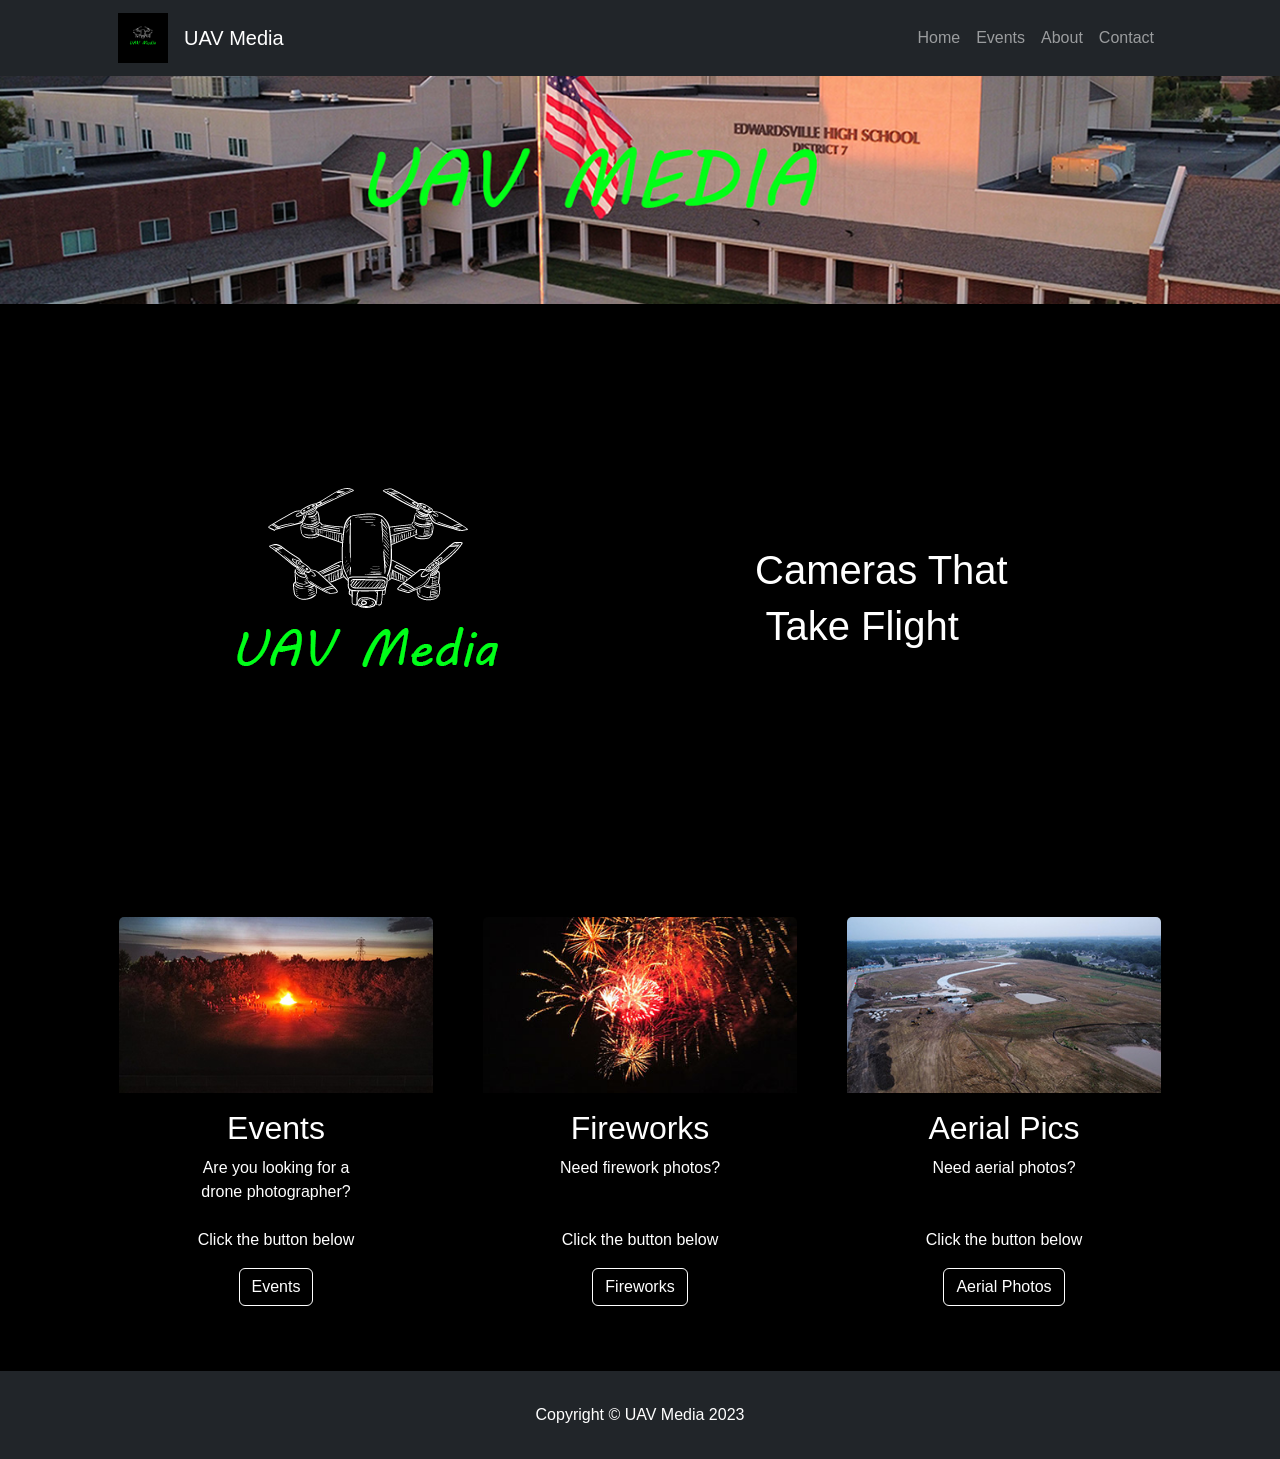
<file: HTML-website/UAV-MEDIA/index.html>
<!DOCTYPE html>
<html lang="en">
    <head>
        <meta charset="utf-8" />
        <meta name="viewport" content="width=device-width, initial-scale=1, shrink-to-fit=no" />
        <meta name="description" content="" />
        <meta name="author" content="" />
        <title>Home | UAV Media</title>
        <!-- Favicon-->
        <link rel="icon" type="image/x-icon" href="assets/top_left.png" />
        <!-- Core theme CSS (includes Bootstrap)-->
        <link href="css/styles.css" rel="stylesheet" />
    </head>
    <body>
        <!-- Responsive navbar-->
        <nav class="navbar navbar-expand-lg navbar-dark bg-dark">
            <div class="container px-5">
                <!--UAV MEDIA LOGO !IMPORTANT-->
                <a class="navbar-brand" href="index.html">
                    <img src="assets/logoUAVMEDIA.png" alt="" width="50" height="50"/>
                </a>

                <a class="navbar-brand" href="index.html">UAV Media</a>
                <button class="navbar-toggler" type="button" data-bs-toggle="collapse" data-bs-target="#navbarSupportedContent" aria-controls="navbarSupportedContent" aria-expanded="false" aria-label="Toggle navigation"><span class="navbar-toggler-icon"></span></button>

               <!-- yt logo&#45;&#45;linked to account
                <a class="navbar-brand" href="https://www.youtube.com/channel/UCZcJPOqtUYXd4InXy5cqPJA">
                    <img src="3rd_party/yt_logo.png" alt="" width="30" height="25"/>
                </a>

                ig logo&#45;&#45; Linked to ig account
                <a class="navbar-brand" href="https://www.instagram.com/uav_media_2024?igshid=NGVhN2U2NjQ0Yg%3D%3D&utm_source=qr">
                    <img src="3rd_party/Instagram_Logo.png" alt="" width="35" height="25"/>
                </a> -->

                <div class="collapse navbar-collapse" id="navbarSupportedContent">
                    <ul class="navbar-nav ms-auto mb-2 mb-lg-0">
                        <li class="nav-item"><a class="nav-link" aria-current="page" href="index.html">Home</a></li>
                        <li class="nav-item dropdown">
                            <a class="nav-link" href="#" id="navbarDropdown" role="button" data-bs-toggle="dropdown" aria-expanded="false">
                                Events
                            </a>
                            <ul class="dropdown-menu" aria-labelledby="Events">
                                <li><a class="dropdown-item" href="fireworks.html">Fireworks</a></li>
                                <li><a class="dropdown-item" href="aerial.html">Areial Pics</a></li>
                                <li><a class="dropdown-item" href="events.html">Other Events</a></li>
                                <!-- <li><hr class="dropdown-divider"></li>
                                <li><a class="dropdown-item" href="#">Other EventsSomething else here</a></li> -->
                            </ul>
                        </li>
                        <li class="nav-item"><a class="nav-link" href="about_us.html">About</a></li>
                        <li class="nav-item"><a class="nav-link" href="contact.html">Contact</a></li>
                    </ul>
                </div>
            </div>
        </nav>

        <!-- Page Content-->
        <div class="center-and-resize">
            <!-- <img src="assets/picture/ehsSchool_Flag4.jpg" alt="Your Image Description"> -->
            <img src="assets/picture/ehsSchool_FlagBannar.png" alt="Your Image Description">
        </div>
        <div class="container px-4 px-lg-5">
            <!-- Heading Row-->
            <div class="row gx-4 gx-lg-5 align-items-center my-5">
                <div class="col-lg-7">
                    <img class="img-fluid rounded mb-4 mb-lg-0" src="assets/logoUAVMEDIA.png" alt="...">
                </div>
                <div class="col-lg-5">
                  <h1 class="font-weight-light">Cameras That</h1>
                    <h1 class="font-weight-light">&nbsp;Take Flight&nbsp;</h1>
                </div>
            </div>
            <!-- Call to Action-->

            <!-- Content Row-->
            <div class="row gx-4 gx-lg-5">
                <!-- Card One -->
                <div class="col-md-4 mb-5">
                    <div class="card h-100 text-center">
                        <!-- Image -->
                        <img class="card-img-top mx-auto mt-3" src="assets/picture/homeCommingFire.jpg" alt="Top Left Image">
                        <div class="card-body">
                            <!-- Text below the picture -->
                            <h2 class="card-title">Events</h2>
                            <p class="card-text">Are you looking for a <br>
                              drone photographer? <br>
                              <br> 
                              Click the button below 
<br>
</p>
                            <!-- Centered Button -->
                            <a class="btn btn-primary mx-auto" href="events.html">Events</a>
                        </div>
                    </div>
                </div>
                <!-- Card Two -->
                <div class="col-md-4 mb-5">
                    <div class="card h-100 text-center">
                        <img class="card-img-top mx-auto mt-3" src="assets/picture/fireWork3.jpeg" alt="Top Left Image">
                        <div class="card-body">
                            <h2 class="card-title">Fireworks</h2>
                            <p class="card-text">Need firework photos? <br>
                              <br>
                              <br>
                              Click the button below<br>
                            
                            </p>
                            <a class="btn btn-primary mx-auto" href="fireworks.html">Fireworks</a>
                        </div>
                    </div>
                </div>
                <!-- Card Three -->
                <div class="col-md-4 mb-5">
                    <div class="card h-100 text-center">
                        <img class="card-img-top mx-auto mt-3" src="assets/picture/EmptyLot.jpg" alt="Top Left Image">
                        <div class="card-body">
                            <h2 class="card-title">Aerial Pics</h2>
                            <p class="card-text">Need aerial photos? <br>
                              <br>
                              <br>
                              Click the button below<br>
                              
                            </p>
                            <a class="btn btn-primary mx-auto" href="aerial.html">Aerial Photos</a>
                        </div>
                    </div>
                </div>
            </div>
        </div>


<!-- Footer-->
<footer class="py-5 bg-dark">
    <div class="container px-4 px-lg-5"><p class="m-0 text-center text-white">Copyright &copy; UAV Media 2023</p></div>
</footer>
		
<!-- Bootstrap core JS-->
        <script src="https://cdn.jsdelivr.net/npm/bootstrap@5.2.3/dist/js/bootstrap.bundle.min.js"></script>
        <!-- Core theme JS-->
        <script src="js/scripts.js"></script>
    </body>
</html>
</file>
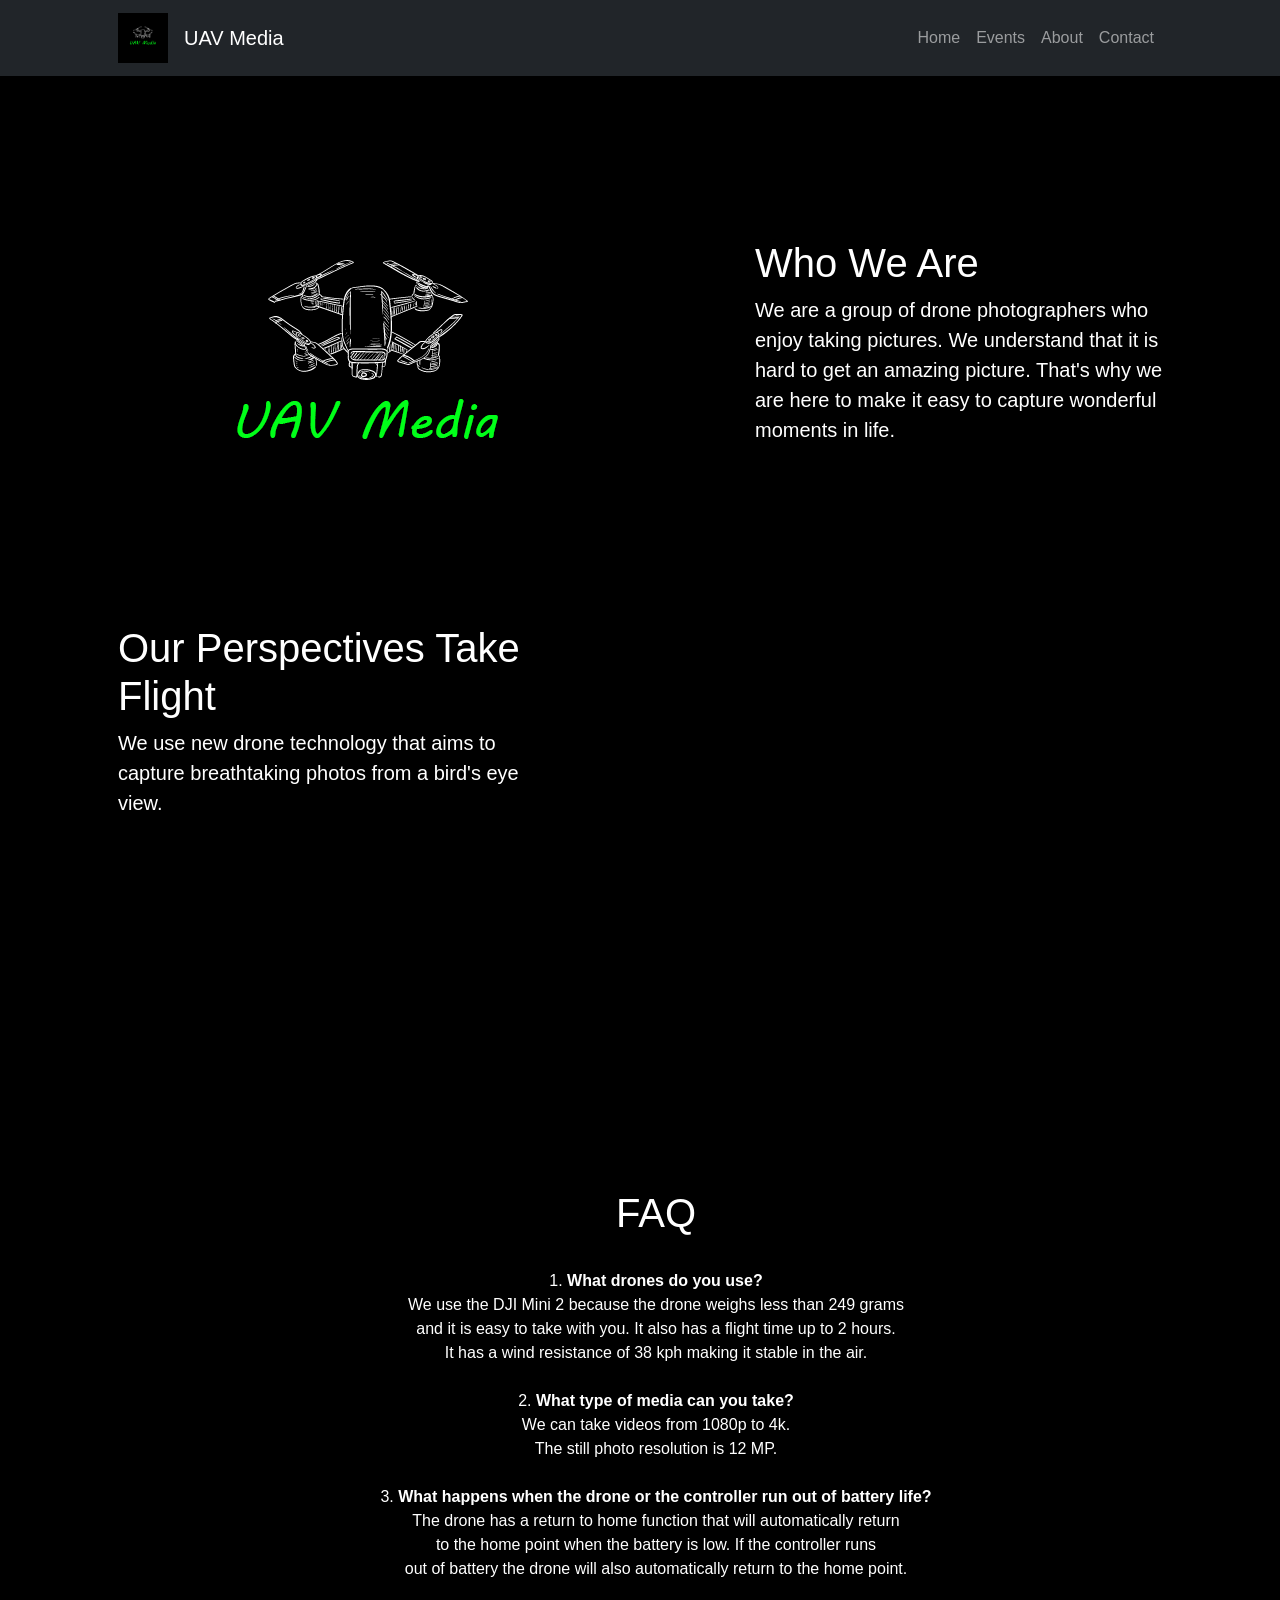
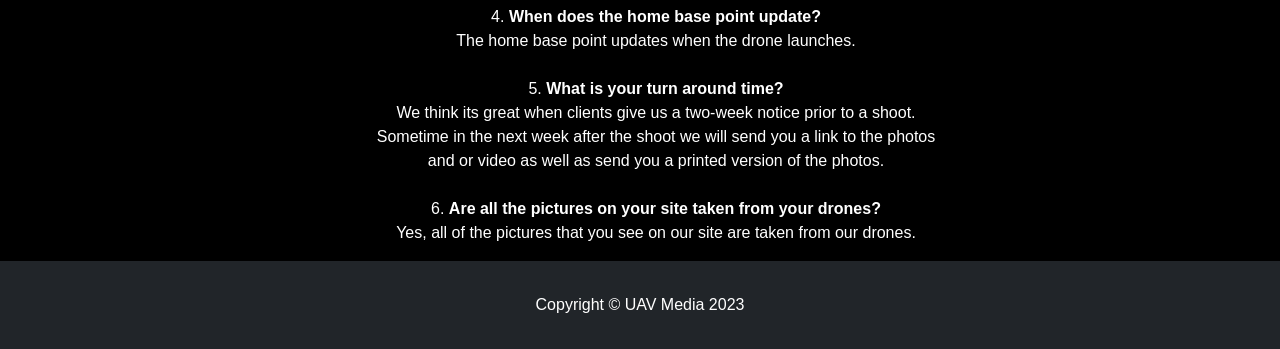
<file: HTML-website/UAV-MEDIA/about_us.html>
<!DOCTYPE html>
<html lang="en">
<head>
    <meta charset="utf-8" />
    <meta name="viewport" content="width=device-width, initial-scale=1, shrink-to-fit=no" />
    <meta name="description" content="" />
    <meta name="author" content="" />
    <title>About Us | UAV Media</title>
    <!-- Favicon-->
    <link rel="icon" type="image/x-icon" href="assets/top_left.png" />
    <!-- Core theme CSS (includes Bootstrap)-->
    <link href="css/styles.css" rel="stylesheet" />
</head>
<body>
<!-- Responsive navbar-->
        <!-- Responsive navbar-->
<nav class="navbar navbar-expand-lg navbar-dark bg-dark">
    <div class="container px-5">
        <!--UAV MEDIA LOGO !IMPORTANT-->
        <a class="navbar-brand" href="index.html">
            <img src="assets/logoUAVMEDIA.png" alt="" width="50" height="50"/>
        </a>

        <a class="navbar-brand" href="index.html">UAV Media</a>
        <button class="navbar-toggler" type="button" data-bs-toggle="collapse" data-bs-target="#navbarSupportedContent" aria-controls="navbarSupportedContent" aria-expanded="false" aria-label="Toggle navigation"><span class="navbar-toggler-icon"></span></button>

        <!--yt logo--linked to account-->
        <!--                <a class="navbar-brand" href="https://www.instagram.com/uav_media_2024?igshid=NGVhN2U2NjQ0Yg%3D%3D&utm_source=qr">-->
        <!--                    <img src="3rd_party/Instagram_Logo.png" alt="" width="35" height="25"/>-->
        <!--                </a>-->

        <!--ig logo-- Linked to ig account-->
        <!--                <a class="navbar-brand" href="https://www.instagram.com/uav_media_2024?igshid=NGVhN2U2NjQ0Yg%3D%3D&utm_source=qr">-->
        <!--                    <img src="3rd_party/Instagram_Logo.png" alt="" width="35" height="25"/>-->
        <!--                </a>-->

        <div class="collapse navbar-collapse" id="navbarSupportedContent">
            <ul class="navbar-nav ms-auto mb-2 mb-lg-0">
                <li class="nav-item"><a class="nav-link" aria-current="page" href="index.html">Home</a></li>
                <li class="nav-item dropdown">
                    <a class="nav-link" href="#" id="navbarDropdown" role="button" data-bs-toggle="dropdown" aria-expanded="false">
                        Events
                    </a>
                    <ul class="dropdown-menu" aria-labelledby="Events">
                        <li><a class="dropdown-item" href="fireworks.html">Fireworks</a></li>
                        <li><a class="dropdown-item" href="aerial.html">Areial Pics</a></li>
                        <li><a class="dropdown-item" href="events.html">Other Events</a></li>
                        <!-- <li><hr class="dropdown-divider"></li>
                        <li><a class="dropdown-item" href="#">Other EventsSomething else here</a></li> -->
                    </ul>
                </li>
                <li class="nav-item"><a class="nav-link" href="about_us.html">About</a></li>
                <li class="nav-item"><a class="nav-link" href="contact.html">Contact</a></li>
            </ul>
        </div>
    </div>
</nav>

    <div class="container px-4 px-lg-5">
        <!-- Heading Row-->
        <div class="row gx-4 gx-lg-5 align-items-center my-5">
            <div class="col-lg-7">
                <img class="img-fluid rounded mb-4 mb-lg-0" src="assets/logoUAVMEDIA.png" alt="UAV Media Logo">
            </div>
            <div class="col-lg-5">
                <h1 class="font-weight-light">Who We Are</h1>
                <p class="lead">We are a group of drone photographers who enjoy taking pictures. We understand that it is hard to get an amazing picture. That's why we are here to make it easy to capture wonderful moments in life.</p>
                <br><br>
            </div>

            <div class="col-lg-5 order-lg-last">
              <h1 class="font-weight-light">Our Perspectives Take Flight</h1>
                <p class="lead">We use new drone technology that aims to capture breathtaking photos from a bird's eye view.</p>
            
                <div class="embed-responsive video-container">
                  <center> <iframe src="https://www.youtube.com/embed/flrO7NOlTYA?si=PUeDhYxcHBj5qDne" width="400" height="300" frameborder="0" class="video-container" title="YouTube video player" allow="accelerometer; clipboard-write; encrypted-media; gyroscope; picture-in-picture; web-share" allowfullscreen></iframe> </center>
              </div>
            </div>
        </div>
    </div>
	
<div class="text-center">
    <ol class="text-center">
        <h1>FAQ</h1><br>
        <li><strong>What drones do you use?</strong></li>
        We use the DJI Mini 2 because the drone weighs less than 249 grams<br>
        and it is easy to take with you. It also has a flight time up to 2 hours.<br>
        It has a wind resistance of 38 kph making it stable in the air.<br>
        <br>
        <li><strong>What type of media can you take?</strong></li>
        We can take videos from 1080p to 4k.<br>The still photo resolution is 12 MP.
        <br>
        <br>
        <li><strong>What happens when the drone or the controller run out of battery life?</strong></li>
        The drone has a return to home function that will automatically return<br>to the home point when the battery is low.
        If the controller runs<br>out of battery the drone will also automatically return to the home point.
        <br><br>
        <li><strong>When does the home base point update?</strong></li>
        The home base point updates when the drone launches. 
        <br><br>
        <li><strong>What is your turn around time?</strong></li>
        We think its great when clients give us a two-week notice prior to a shoot.<br>
        Sometime in the next week after the shoot we will send you a link to the photos<br>
        and or video as well as send you a printed version of the photos.
        <br><br>
		<li><strong>Are all the pictures on your site taken from your drones?</strong></li>
		Yes, all of the pictures that you see on our site are taken from our drones.
    </ol>
</div>
	
    <!-- Footer-->
    <footer class="py-5 bg-dark">
        <div class="container px-4 px-lg-5"><p class="m-0 text-center text-white">Copyright &copy; UAV Media 2023</p></div>
    </footer>

    <!-- Bootstrap core JS-->
    <script src="https://cdn.jsdelivr.net/npm/bootstrap@5.2.3/dist/js/bootstrap.bundle.min.js"></script>
    <!-- Core theme JS-->
    <script src="js/scripts.js"></script>
</body>
</html>
</file>
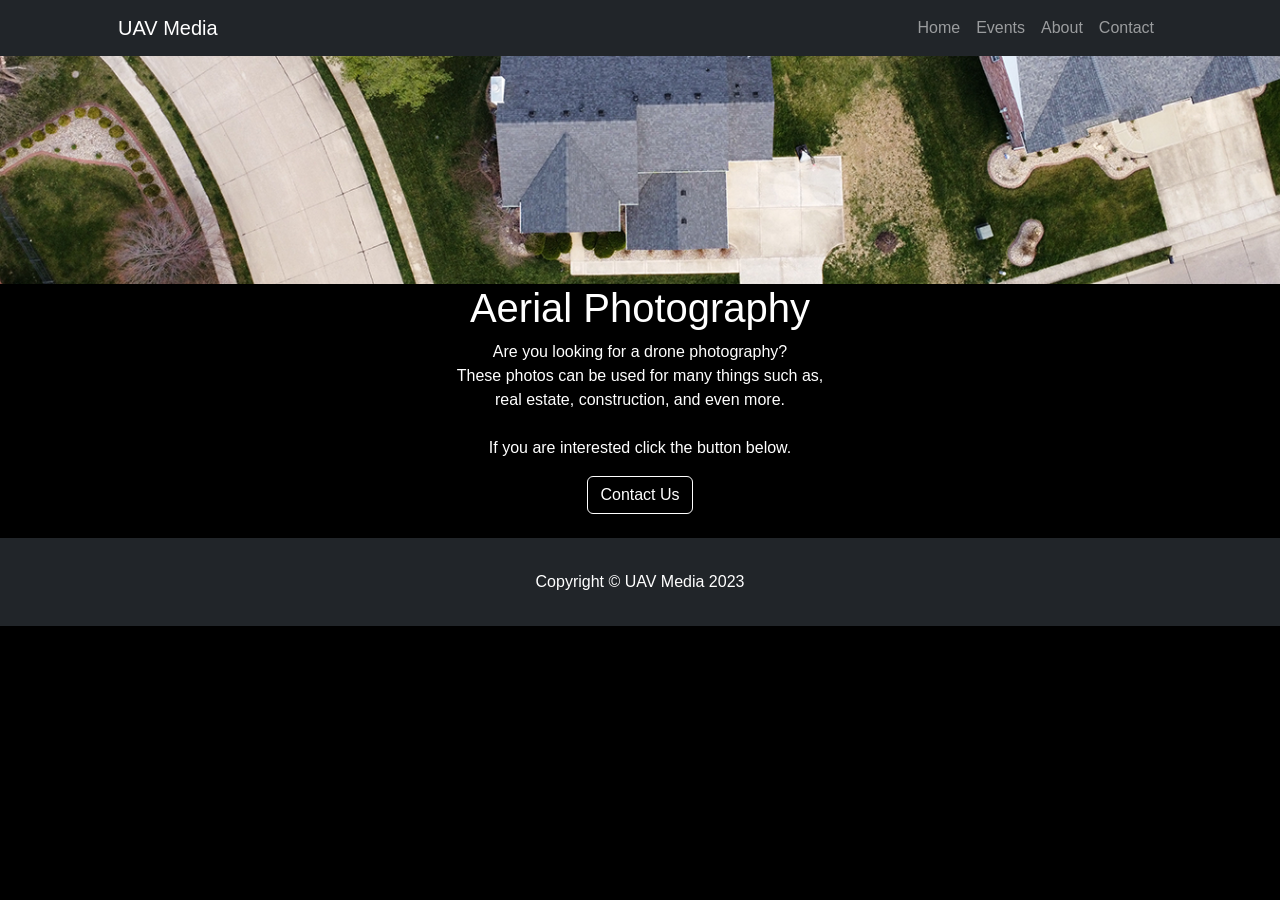
<file: HTML-website/UAV-MEDIA/aerial.html>
<!DOCTYPE html>
<html lang="en">
<head>
    <meta charset="utf-8" />
    <meta name="viewport" content="width=device-width, initial-scale=1, shrink-to-fit=no" />
    <meta name="description" content="" />
    <meta name="author" content="" />
    <title>Aerial Pics | UAV Media</title>
    <!-- Favicon-->
    <link rel="icon" type="image/x-icon" href="assets/top_left.png" />
    <!-- Core theme CSS (includes Bootstrap)-->
    <link href="css/styles.css" rel="stylesheet" />
</head>
<body>
<!-- Responsive navbar-->
<!-- Responsive navbar-->
<nav class="navbar navbar-expand-lg navbar-dark bg-dark">
    <div class="container px-5">

        <a class="navbar-brand" href="index.html">UAV Media</a>
        <button class="navbar-toggler" type="button" data-bs-toggle="collapse" data-bs-target="#navbarSupportedContent" aria-controls="navbarSupportedContent" aria-expanded="false" aria-label="Toggle navigation"><span class="navbar-toggler-icon"></span></button>

        <div class="collapse navbar-collapse" id="navbarSupportedContent">
            <ul class="navbar-nav ms-auto mb-2 mb-lg-0">
                <li class="nav-item"><a class="nav-link" aria-current="page" href="index.html">Home</a></li>
                <li class="nav-item dropdown">
                    <a class="nav-link" href="#" id="navbarDropdown" role="button" data-bs-toggle="dropdown" aria-expanded="false">
                        Events
                    </a>
                    <ul class="dropdown-menu" aria-labelledby="Events">
                        <li><a class="dropdown-item" href="fireworks.html">Fireworks</a></li>
                        <li><a class="dropdown-item" href="aerial.html">Areial Pics</a></li>
                        <li><a class="dropdown-item" href="events.html">Other Events</a></li>
                        <!-- <li><hr class="dropdown-divider"></li>
                        <li><a class="dropdown-item" href="#">Other EventsSomething else here</a></li> -->
                    </ul>
                </li>
                <li class="nav-item"><a class="nav-link" href="about_us.html">About</a></li>
                <li class="nav-item"><a class="nav-link" href="contact.html">Contact</a></li>
            </ul>
        </div>
    </div>
</nav>

<!-- Page Content-->
<div class="center-and-resize">
    <img src="assets/picture/homepic.png" alt="Empty Lot jpg">
</div>

<div class="center-and-resize">
    <h1 class="font-weight-light">Aerial Photography<br>
    </h1>
    <br>
    </div>
    <div class="center-and-resize">
        <p class="text-center">Are you looking for a drone photography?<br>These photos can be used for many things such as, <br>
            real estate, construction, and even more.<br><br>If you are interested click the button below.
        </p>
    </div>

<!--<div class="center-and-resize">-->
<!--    <p4 class="text-center">As more drones are made they are becoming a part of us,<br>-->
<!--        from all sorts of form&nbsp; such as farm pictures, construction photos, <br>-->
<!--        and even in the military.</p4>-->
<!--</div>-->

<!--<div class="center-and-resize">-->
<!--    <p4 class="text-center"><br>Taking pictures at the right moment at an event is hard.<br>At UAV Media we make sure to capture the perfect moment.<br>-->
<!--        Click here to contact us for your event.<br>-->
<!--        <br>-->
<!--    </p4>-->
<!--    <br>-->
<!--</div>-->
<!-- add button -->
<div class="center-and-resize">
    <a href="contact.html" class="btn btn-primary">Contact Us<br>
    </a>
</div>
<!--events-->
<br>

<!-- Footer-->
<footer class="py-5 bg-dark">
    <div class="container px-4 px-lg-5"><p class="m-0 text-center text-white">Copyright &copy; UAV Media 2023</p></div>
</footer>

<!-- Bootstrap core JS-->
<script src="https://cdn.jsdelivr.net/npm/bootstrap@5.2.3/dist/js/bootstrap.bundle.min.js"></script>
<!-- Core theme JS-->
<script src="js/scripts.js"></script>
</body>
</html>
</file>
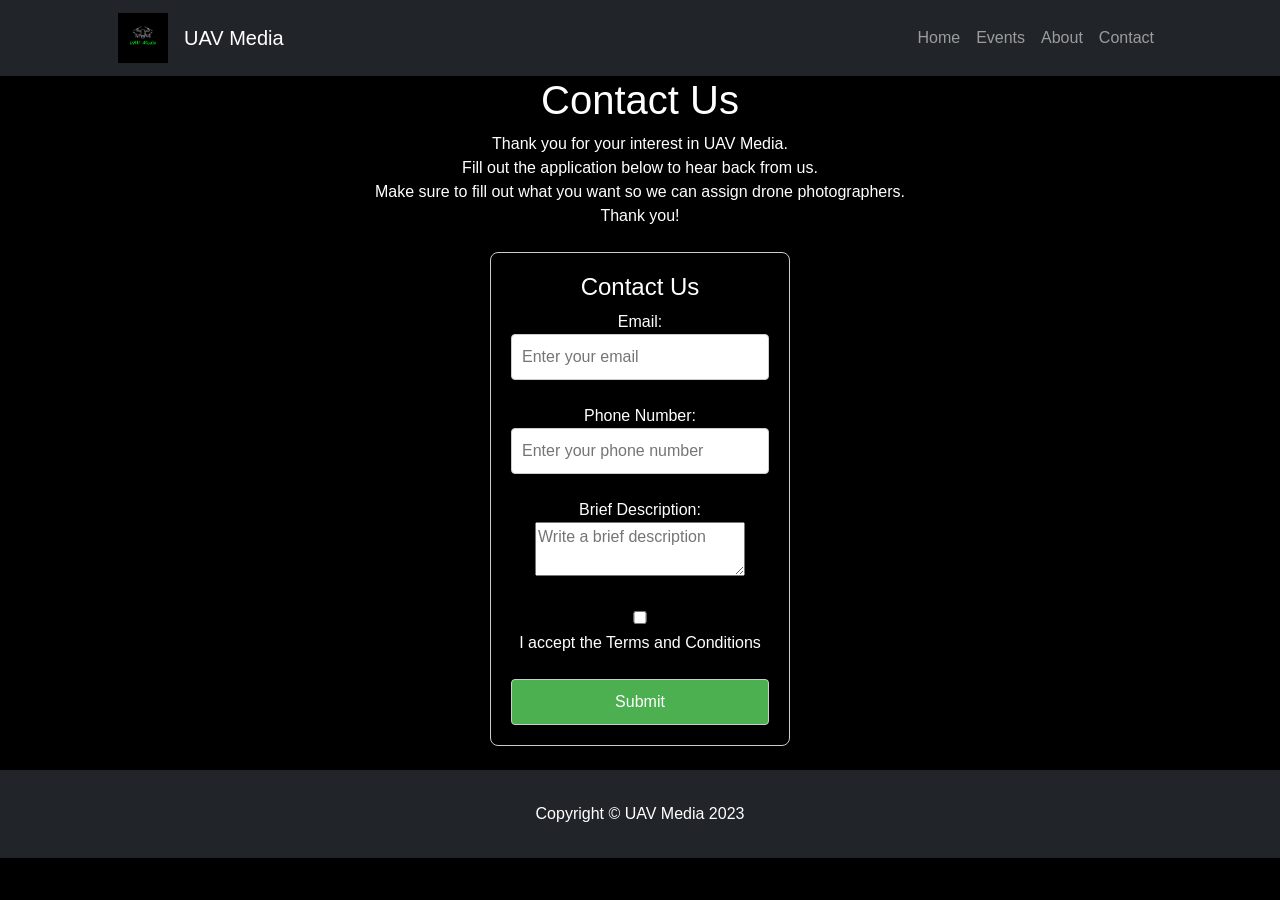
<file: HTML-website/UAV-MEDIA/contact.html>
<!DOCTYPE html>
<html lang="en">
<head>
    <meta charset="utf-8" />
    <meta name="viewport" content="width=device-width, initial-scale=1, shrink-to-fit=no" />
    <meta name="description" content="" />
    <meta name="author" content="" />
    <title>Contact | UAV Media</title>
    <!-- Favicon-->
    <link rel="icon" type="image/x-icon" href="assets/top_left.png" />
    <!-- Core theme CSS (includes Bootstrap)-->
    <link href="css/styles.css" rel="stylesheet" />
</head>
<body>
<!-- Responsive navbar-->
        <!-- Responsive navbar-->
<nav class="navbar navbar-expand-lg navbar-dark bg-dark">
    <div class="container px-5">
        <!--UAV MEDIA LOGO !IMPORTANT-->
        <a class="navbar-brand" href="index.html">
            <img src="assets/logoUAVMEDIA.png" alt="" width="50" height="50"/>
        </a>

        <a class="navbar-brand" href="index.html">UAV Media</a>
        <button class="navbar-toggler" type="button" data-bs-toggle="collapse" data-bs-target="#navbarSupportedContent" aria-controls="navbarSupportedContent" aria-expanded="false" aria-label="Toggle navigation"><span class="navbar-toggler-icon"></span></button>

        <!--yt logo--linked to account-->
        <!--                <a class="navbar-brand" href="https://www.instagram.com/uav_media_2024?igshid=NGVhN2U2NjQ0Yg%3D%3D&utm_source=qr">-->
        <!--                    <img src="3rd_party/Instagram_Logo.png" alt="" width="35" height="25"/>-->
        <!--                </a>-->

        <!--ig logo-- Linked to ig account-->
        <!--                <a class="navbar-brand" href="https://www.instagram.com/uav_media_2024?igshid=NGVhN2U2NjQ0Yg%3D%3D&utm_source=qr">-->
        <!--                    <img src="3rd_party/Instagram_Logo.png" alt="" width="35" height="25"/>-->
        <!--                </a>-->

        <div class="collapse navbar-collapse" id="navbarSupportedContent">
            <ul class="navbar-nav ms-auto mb-2 mb-lg-0">
                <li class="nav-item"><a class="nav-link" aria-current="page" href="index.html">Home</a></li>
                <li class="nav-item dropdown">
                    <a class="nav-link" href="#" id="navbarDropdown" role="button" data-bs-toggle="dropdown" aria-expanded="false">
                        Events
                    </a>
                    <ul class="dropdown-menu" aria-labelledby="Events">
                        <li><a class="dropdown-item" href="fireworks.html">Fireworks</a></li>
                        <li><a class="dropdown-item" href="aerial.html">Areial Pics</a></li>
                        <li><a class="dropdown-item" href="events.html">Other Events</a></li>
                        <!-- <li><hr class="dropdown-divider"></li>
                        <li><a class="dropdown-item" href="#">Other EventsSomething else here</a></li> -->
                    </ul>
                </li>
                <li class="nav-item"><a class="nav-link" href="about_us.html">About</a></li>
                <li class="nav-item"><a class="nav-link" href="contact.html">Contact</a></li>
            </ul>
        </div>
    </div>
</nav>
	
<!--Title of page-->
	<h1 class="center-and-resize">Contact Us<br>
	</h1>
	
<!--text-->
		<div class="center-and-resize">
			<p4 class="text-center">Thank you for your interest in UAV Media. <br>
		      Fill out the application below to hear back from us. <br>
		      Make sure to fill out what you want so we can assign drone photographers. <br>
		      Thank you!<br>
		      <br>
			</p4>
	</div>
<!--Contact-->
<form>
    <h4>Contact Us</h4>
    
    <label for="email">Email:</label>
    <input type="email" id="email" name="email" placeholder="Enter your email" required>
    
    <label for="phone"><br>
    Phone Number:</label>
    <input type="tel" id="phone" name="phone" placeholder="Enter your phone number" required>
    
    <label for="description"><br>
    Brief Description:</label>
  <textarea id="description" name="description" placeholder="Write a brief description" required></textarea>
	
	    <div class="terms-container">
		<br>
        <input type="checkbox" id="terms" name="terms" required>
        <label for="terms">I accept the Terms and Conditions <br>
          <br>
        </label>
    </div>
    
    <input type="submit" value="Submit">
</form>
<br>



<!-- Footer-->
<footer class="py-5 bg-dark">
    <div class="container px-4 px-lg-5"><p class="m-0 text-center text-white">Copyright &copy; UAV Media 2023</p></div>
</footer>

<!-- Bootstrap core JS-->
<script src="https://cdn.jsdelivr.net/npm/bootstrap@5.2.3/dist/js/bootstrap.bundle.min.js"></script>
<!-- Core theme JS-->
<script src="js/scripts.js"></script>
</body>
</html>
</file>
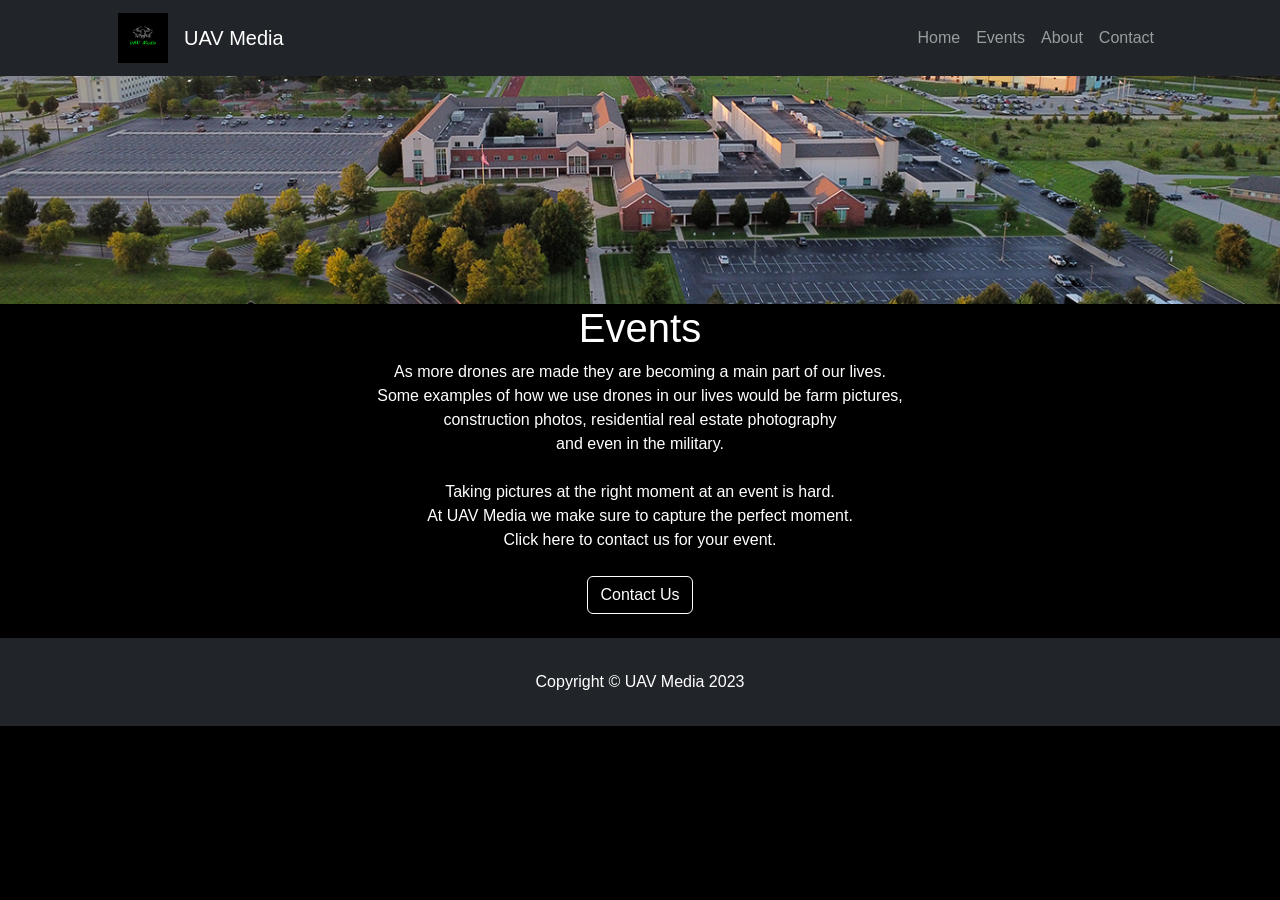
<file: HTML-website/UAV-MEDIA/events.html>
<!DOCTYPE html>
<html lang="en">
<head>
    <meta charset="utf-8" />
    <meta name="viewport" content="width=device-width, initial-scale=1, shrink-to-fit=no" />
    <meta name="description" content="" />
    <meta name="author" content="" />
    <title>Other Events | UAV Media</title>
    <!-- Favicon-->
    <link rel="icon" type="image/x-icon" href="assets/top_left.png" />
    <!-- Core theme CSS (includes Bootstrap)-->
    <link href="css/styles.css" rel="stylesheet" />
</head>
<body>
<!-- Responsive navbar-->
        <!-- Responsive navbar-->
<nav class="navbar navbar-expand-lg navbar-dark bg-dark">
    <div class="container px-5">
        <!--UAV MEDIA LOGO !IMPORTANT-->
        <a class="navbar-brand" href="index.html">
            <img src="assets/logoUAVMEDIA.png" alt="" width="50" height="50"/>
        </a>

        <a class="navbar-brand" href="index.html">UAV Media</a>
        <button class="navbar-toggler" type="button" data-bs-toggle="collapse" data-bs-target="#navbarSupportedContent" aria-controls="navbarSupportedContent" aria-expanded="false" aria-label="Toggle navigation"><span class="navbar-toggler-icon"></span></button>

        <!--yt logo--linked to account-->
        <!--                <a class="navbar-brand" href="https://www.instagram.com/uav_media_2024?igshid=NGVhN2U2NjQ0Yg%3D%3D&utm_source=qr">-->
        <!--                    <img src="3rd_party/Instagram_Logo.png" alt="" width="35" height="25"/>-->
        <!--                </a>-->

        <!--ig logo-- Linked to ig account-->
        <!--                <a class="navbar-brand" href="https://www.instagram.com/uav_media_2024?igshid=NGVhN2U2NjQ0Yg%3D%3D&utm_source=qr">-->
        <!--                    <img src="3rd_party/Instagram_Logo.png" alt="" width="35" height="25"/>-->
        <!--                </a>-->

        <div class="collapse navbar-collapse" id="navbarSupportedContent">
            <ul class="navbar-nav ms-auto mb-2 mb-lg-0">
                <li class="nav-item"><a class="nav-link" aria-current="page" href="index.html">Home</a></li>
                <li class="nav-item dropdown">
                    <a class="nav-link" href="#" id="navbarDropdown" role="button" data-bs-toggle="dropdown" aria-expanded="false">
                        Events
                    </a>
                    <ul class="dropdown-menu" aria-labelledby="Events">
                        <li><a class="dropdown-item" href="fireworks.html">Fireworks</a></li>
                        <li><a class="dropdown-item" href="aerial.html">Areial Pics</a></li>
                        <li><a class="dropdown-item" href="events.html">Other Events</a></li>
                        <!-- <li><hr class="dropdown-divider"></li>
                        <li><a class="dropdown-item" href="#">Other EventsSomething else here</a></li> -->
                    </ul>
                </li>
                <li class="nav-item"><a class="nav-link" href="about_us.html">About</a></li>
                <li class="nav-item"><a class="nav-link" href="contact.html">Contact</a></li>
            </ul>
        </div>
    </div>
</nav>

<!-- Page Content-->
<div class="center-and-resize">
  <!-- <img src="assets/picture/homeCommingFire.jpg" alt="Firework jpeg"> -->
  <img src="assets/picture/topViewofEHS.png" alt="Firework jpeg">
</div>

	<div class="center-and-resize">
		<h1 class="font-weight-light">Events<br>
		</h1>
		<br>
	</div>
	
	<div class="center-and-resize">
			<p4 class="text-center">As more drones are made they are becoming a main part of our lives.<br>
		    Some examples of how we use drones in our lives would be farm pictures,<br>construction photos, residential real estate photography<br>
		    and even in the military.</p4>
	</div>

    <div class="center-and-resize">
            <p4 class="text-center"><br>Taking pictures at the right moment at an event is hard.<br>At UAV Media we make sure to capture the perfect moment.<br>
              Click here to contact us for your event.<br>
              <br>
            </p4>
            <br>
    </div>
    <!-- add button -->
    <div class="center-and-resize">
        <a href="contact.html" class="btn btn-primary">Contact Us<br>
        </a>
    </div>
<!--events-->
	<br>
	
<!-- Footer-->
<footer class="py-5 bg-dark">
    <div class="container px-4 px-lg-5"><p class="m-0 text-center text-white">Copyright &copy; UAV Media 2023</p></div>
</footer>

<!-- Bootstrap core JS-->
<script src="https://cdn.jsdelivr.net/npm/bootstrap@5.2.3/dist/js/bootstrap.bundle.min.js"></script>
<!-- Core theme JS-->
<script src="js/scripts.js"></script>
</body>
</html>
</file>
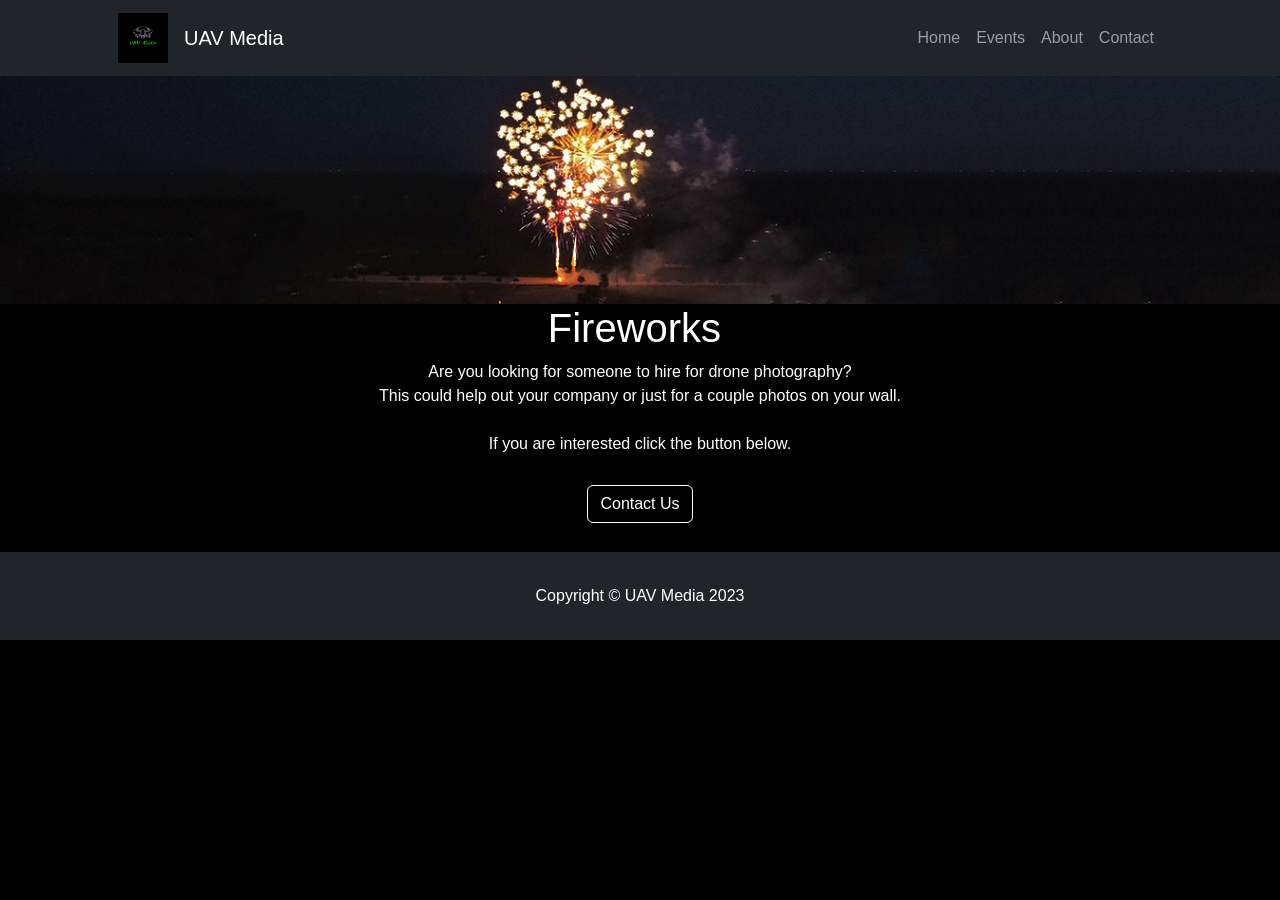
<file: HTML-website/UAV-MEDIA/fireworks.html>
<!DOCTYPE html>
<html lang="en">
<head>
    <meta charset="utf-8" />
    <meta name="viewport" content="width=device-width, initial-scale=1, shrink-to-fit=no" />
    <meta name="description" content="" />
    <meta name="author" content="" />
    <title>UAV Media</title>
    <!-- Favicon-->
    <link rel="icon" type="image/x-icon" href="assets/top_left.png" />
    <!-- Core theme CSS (includes Bootstrap)-->
    <link href="css/styles.css" rel="stylesheet" />
</head>
<body>
<!-- Responsive navbar-->
        <!-- Responsive navbar-->
<nav class="navbar navbar-expand-lg navbar-dark bg-dark">
    <div class="container px-5">
        <!--UAV MEDIA LOGO !IMPORTANT-->
        <a class="navbar-brand" href="index.html">
            <img src="assets/logoUAVMEDIA.png" alt="" width="50" height="50"/>
        </a>

        <a class="navbar-brand" href="index.html">UAV Media</a>
        <button class="navbar-toggler" type="button" data-bs-toggle="collapse" data-bs-target="#navbarSupportedContent" aria-controls="navbarSupportedContent" aria-expanded="false" aria-label="Toggle navigation"><span class="navbar-toggler-icon"></span></button>

        <!--yt logo--linked to account-->
        <!--                <a class="navbar-brand" href="https://www.instagram.com/uav_media_2024?igshid=NGVhN2U2NjQ0Yg%3D%3D&utm_source=qr">-->
        <!--                    <img src="3rd_party/Instagram_Logo.png" alt="" width="35" height="25"/>-->
        <!--                </a>-->

        <!--ig logo-- Linked to ig account-->
        <!--                <a class="navbar-brand" href="https://www.instagram.com/uav_media_2024?igshid=NGVhN2U2NjQ0Yg%3D%3D&utm_source=qr">-->
        <!--                    <img src="3rd_party/Instagram_Logo.png" alt="" width="35" height="25"/>-->
        <!--                </a>-->

        <div class="collapse navbar-collapse" id="navbarSupportedContent">
            <ul class="navbar-nav ms-auto mb-2 mb-lg-0">
                <li class="nav-item"><a class="nav-link" aria-current="page" href="index.html">Home</a></li>
                <li class="nav-item dropdown">
                    <a class="nav-link" href="#" id="navbarDropdown" role="button" data-bs-toggle="dropdown" aria-expanded="false">
                        Events
                    </a>
                    <ul class="dropdown-menu" aria-labelledby="Events">
                        <li><a class="dropdown-item" href="fireworks.html">Fireworks</a></li>
                        <li><a class="dropdown-item" href="aerial.html">Areial Pics</a></li>
                        <li><a class="dropdown-item" href="events.html">Other Events</a></li>
                        <!-- <li><hr class="dropdown-divider"></li>
                        <li><a class="dropdown-item" href="#">Other EventsSomething else here</a></li> -->
                    </ul>
                </li>
                <li class="nav-item"><a class="nav-link" href="about_us.html">About</a></li>
                <li class="nav-item"><a class="nav-link" href="contact.html">Contact</a></li>
            </ul>
        </div>
    </div>
</nav>

<!-- Page Content-->
<div class="center-and-resize">
  <img src="assets/picture/fireworkBannar.png" alt="Firework jpg">
</div>

	<div class="center-and-resize">
		<h1 class="font-weight-light text-center">Fireworks&nbsp; 
		</h1>
		<br>
	</div>
	
	<div class="center-and-resize text-center">
			<p4>Are you looking for someone to hire&nbsp;for drone photography? <br>
		    This could help out your company or just for a couple photos on your wall.<br>
		    <br>
		     If you are interested click the button below.<br>
		     <br>
			</p4>
	</div>
	
	    <div class="center-and-resize">
        <a href="contact.html" class="btn btn-primary">Contact Us<br>
        </a>
            <br>
          <br>
    </div>
<br>
<!--events-->
<!-- Footer-->
<footer class="py-5 bg-dark">
    <div class="container px-4 px-lg-5"><p class="m-0 text-center text-white">Copyright &copy; UAV Media 2023</p></div>
</footer>
		
<!-- Bootstrap core JS-->
        <script src="https://cdn.jsdelivr.net/npm/bootstrap@5.2.3/dist/js/bootstrap.bundle.min.js"></script>
        <!-- Core theme JS-->
        <script src="js/scripts.js"></script>
    </body>
</html>
</file>
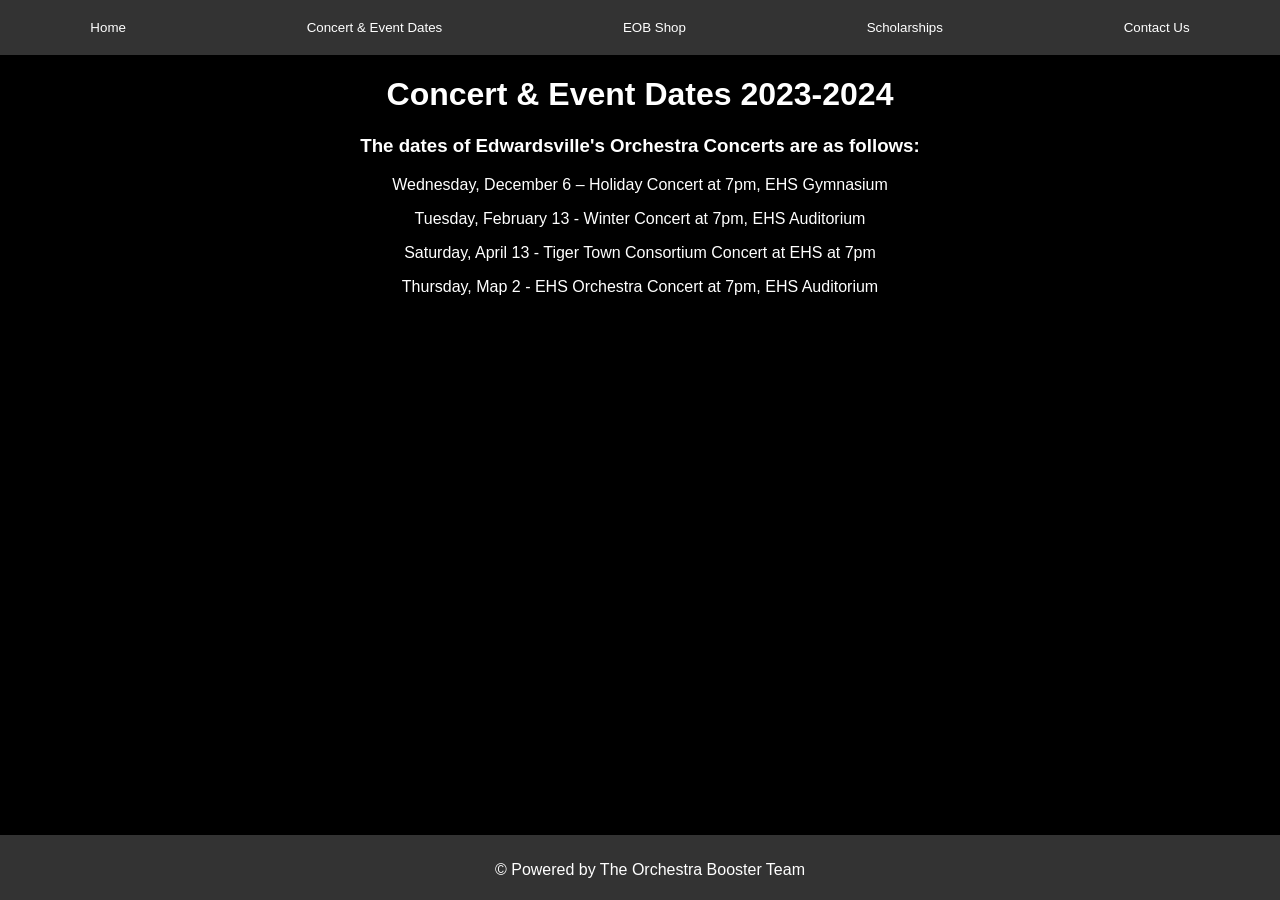
<file: HTML-website/SpaceX-TypeStuff/Modern/hs.html>
<!DOCTYPE html>
<html lang="en">
<head>
    <meta charset="UTF-8">
    <title>Edwardsville High School</title>

<body style="background-color:black"></body>
    <style>
        /* Add your CSS for styling here */
        body {
            margin: 0;
            padding: 0;
            font-family: Arial, sans-serif;
        }

        header {
            background-color: #333;
            color: #fff;
        }

        nav ul {
            list-style-type: none;
            padding: 0;
            margin: 0;
            display: flex;
            justify-content: space-around;
        }

        nav ul li {
            margin: 10px;
            position: relative;
        }

        nav ul li button {
            background-color: #333;
            color: #fff;
            border: none;
            cursor: pointer;
            padding: 10px 20px; /* Fixed width for all buttons */
        }

        nav ul li:hover ul {
            display: block;
        }

        nav ul ul {
            display: none;
            position: absolute;
            top: 100%;
            left: 0;
            background-color: #333;
        }

        nav ul ul li {
            display: block;
            width: 100%;
            text-align: center;
        }

        section {
            display: none;
            padding: 20px;
            text-align: center;
        }

        footer {
            background-color: #333;
            color: #fff;
            text-align: center;
            padding: 10px;
            position: absolute;
            bottom: 0;
            width: 100%;
            height: 45px;
        }
    </style>
</head>
<body>
<header>
    <nav>
        <ul>
            <li><a href="main.html"><button>Home</button></a></li>
            <li><button>Concert & Event Dates</button>
                <ul>
                    <li><a href="lincolinConcert.html"><button>Lincoln Concerts</button></a></li>
                    <li><a href="liberty.html"><button>Liberty Concerts</button></a></li>
                    <li><button>Past Events</button></li>
                </ul>
            </li>
            <li><a href="shop.html"><button>EOB Shop</button></a></li>
            <li><button>Scholarships</button>
                <ul>
                    <li><a href="cunningham.html"><button>Connor Cunningham Scholarship</button></a></li>
                </ul>
            </li>
            <li><a href="contact.html"><button>Contact Us</button></a></li>
        </ul>
    </nav>
</header>

<div style="text-align: center;">
    <h1 style="color:white">Concert & Event Dates 2023-2024</h1>
    <h3 style="color:white">The dates of Edwardsville's Orchestra Concerts are as follows:</h3>
    <p style="color:white">Wednesday, December 6 – Holiday Concert at 7pm, EHS Gymnasium</p>
    <p style="color:white">Tuesday, February 13 - Winter Concert at 7pm, EHS Auditorium</p>
    <p style="color:white">Saturday, April 13 - Tiger Town Consortium Concert at EHS at 7pm</p>
    <p style="color:white">Thursday, Map 2 - EHS Orchestra Concert at 7pm, EHS Auditorium</p>
</div>

<!-- Add other sections as needed -->

<footer>
    <p>&copy; Powered by The Orchestra Booster Team</p>
</footer>
</body>
</html>
</file>
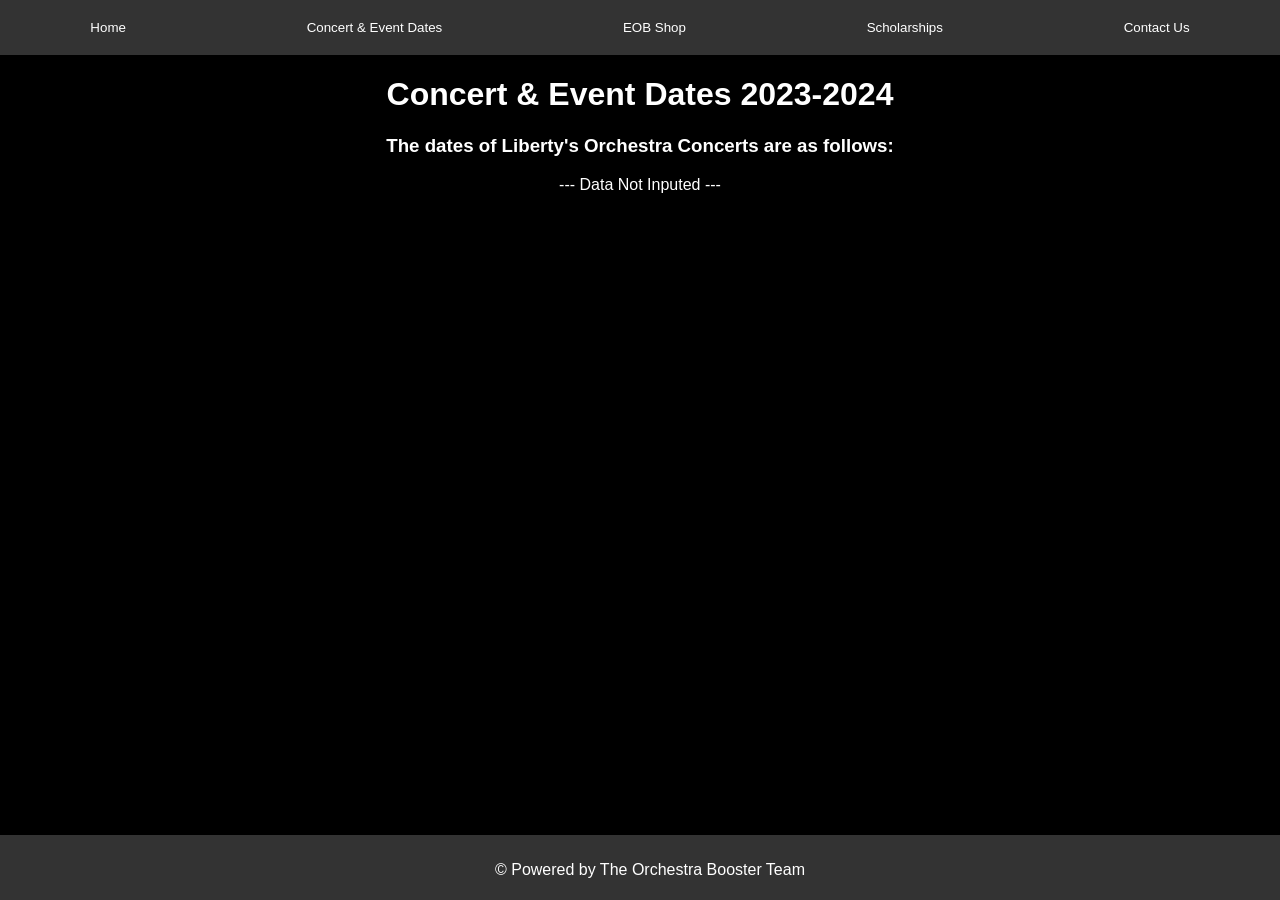
<file: HTML-website/SpaceX-TypeStuff/Modern/liberty.html>
<!DOCTYPE html>
<html lang="en">
<body style="background-color:black"></body>
<head>
    <meta charset="UTF-8">
    <title>Liberty Middle School </title>
    <style>
        /* Add your CSS for styling here */
        body {
            margin: 0;
            padding: 0;
            font-family: Arial, sans-serif;
        }

        header {
            background-color: #333;
            color: #fff;
        }

        nav ul {
            list-style-type: none;
            padding: 0;
            margin: 0;
            display: flex;
            justify-content: space-around;
        }

        nav ul li {
            margin: 10px;
            position: relative;
        }

        nav ul li button {
            background-color: #333;
            color: #fff;
            border: none;
            cursor: pointer;
            padding: 10px 20px; /* Fixed width for all buttons */
        }

        nav ul li:hover ul {
            display: block;
        }

        nav ul ul {
            display: none;
            position: absolute;
            top: 100%;
            left: 0;
            background-color: #333;
        }

        nav ul ul li {
            display: block;
            width: 100%;
            text-align: center;
        }

        section {
            display: none;
            padding: 20px;
            text-align: center;
        }

        footer {
            background-color: #333;
            color: #fff;
            text-align: center;
            padding: 10px;
            position: absolute;
            bottom: 0;
            width: 100%;
            height: 45px;
        }

    </style>
</head>
<body>
<header>
    <nav>
        <ul>
            <li><a href="main.html"><button>Home</button></a></li>
            <li><button>Concert & Event Dates</button>
                <ul>
                    <li><a href="lincolinConcert.html"><button>Lincoln Concerts</button></a></li>
                    <li><a href="liberty.html"><button>Liberty Concerts</button></a></li>
                    <li><button>Past Events</button></li>
                </ul>
            </li>
            <li><a href="shop.html"><button>EOB Shop</button></a></li>
            <li><button>Scholarships</button>
                <ul>
                    <li><a href="cunningham.html"><button>Connor Cunningham Scholarship</button></a></li>
                </ul>
            </li>
            <li><a href="contact.html"><button>Contact Us</button></a></li>
        </ul>
    </nav>
</header>

<div style="text-align: center;">
    <h1 style="color:white">Concert & Event Dates 2023-2024</h1>
    <h3 style="color:white">The dates of Liberty's Orchestra Concerts are as follows:</h3>
    <p style="color:white">--- Data Not Inputed ---</p>
</div>

<!-- Add other sections as needed -->

<footer>
    <p>&copy; Powered by The Orchestra Booster Team</p>
</footer>
</body>
</html>
</file>
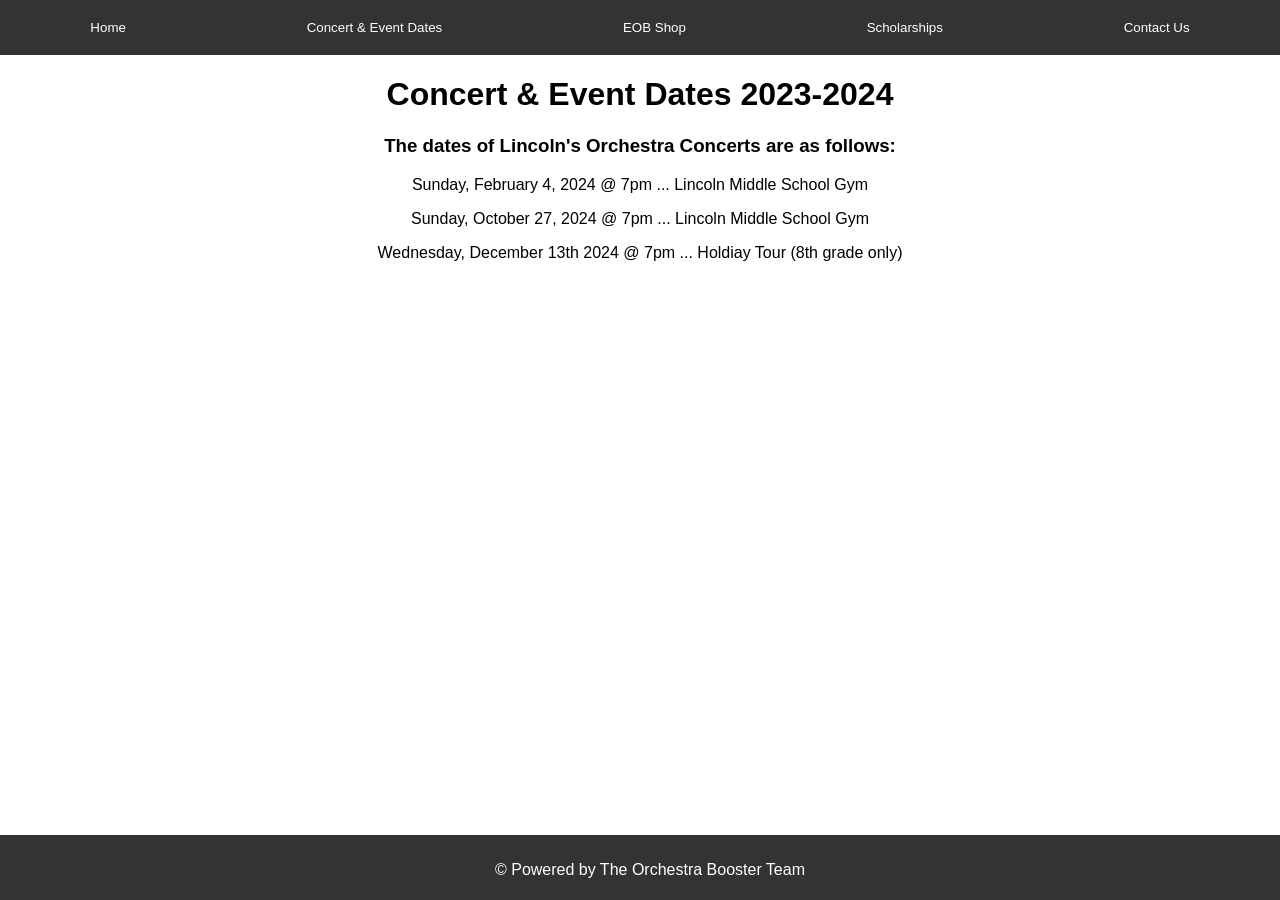
<file: HTML-website/SpaceX-TypeStuff/Modern/lincolinConcert.html>
<!DOCTYPE html>
<html lang="en">
<head>
    <meta charset="UTF-8">
    <title>Concert and Events</title>
    <style>
        /* Add your CSS for styling here */
        body {
            margin: 0;
            padding: 0;
            font-family: Arial, sans-serif;
        }

        header {
            background-color: #333;
            color: #fff;
        }

        nav ul {
            list-style-type: none;
            padding: 0;
            margin: 0;
            display: flex;
            justify-content: space-around;
        }

        nav ul li {
            margin: 10px;
            position: relative;
        }

        nav ul li button {
            background-color: #333;
            color: #fff;
            border: none;
            cursor: pointer;
            padding: 10px 20px; /* Fixed width for all buttons */
        }

        nav ul li:hover ul {
            display: block;
        }

        nav ul ul {
            display: none;
            position: absolute;
            top: 100%;
            left: 0;
            background-color: #333;
        }

        nav ul ul li {
            display: block;
            width: 100%;
            text-align: center;
        }

        section {
            display: none;
            padding: 20px;
            text-align: center;
        }

        footer {
            background-color: #333;
            color: #fff;
            text-align: center;
            padding: 10px;
            position: absolute;
            bottom: 0;
            width: 100%;
            height: 45px;
        }
    </style>
</head>
<body>
<header>
    <nav>
        <ul>
            <li><a href="main.html"><button>Home</button></a></li>
            <li><button>Concert & Event Dates</button>
                <ul>
                    <li><a href="lincolinConcert.html"><button>Lincoln Concerts</button></a></li>
                    <li><a href="liberty.html"><button>Liberty Concerts</button></a></li>
                    <li><button>Past Events</button></li>
                </ul>
            </li>
            <li><a href="shop.html"><button>EOB Shop</button></a></li>
            <li><button>Scholarships</button>
                <ul>
                    <li><a href="cunningham.html"><button>Connor Cunningham Scholarship</button></a></li>
                </ul>
            </li>
            <li><a href="contact.html"><button>Contact Us</button></a></li>
        </ul>
    </nav>
</header>

<div style="text-align: center;"><h1>Concert & Event Dates 2023-2024</h1>
<h3>The dates of Lincoln's Orchestra Concerts are as follows:</h3>
    <p>Sunday, February 4, 2024 &#64 7pm ... Lincoln Middle School Gym</p>
    <p>Sunday, October 27, 2024 &#64 7pm ... Lincoln Middle School Gym</p>
    <p>Wednesday, December 13th 2024 &#64 7pm ... Holdiay Tour (8th grade only)</p>
    </div>

<!-- Add other sections as needed -->

<footer>
    <p>&copy; Powered by The Orchestra Booster Team</p>
</footer>
</body>
</html>
</file>
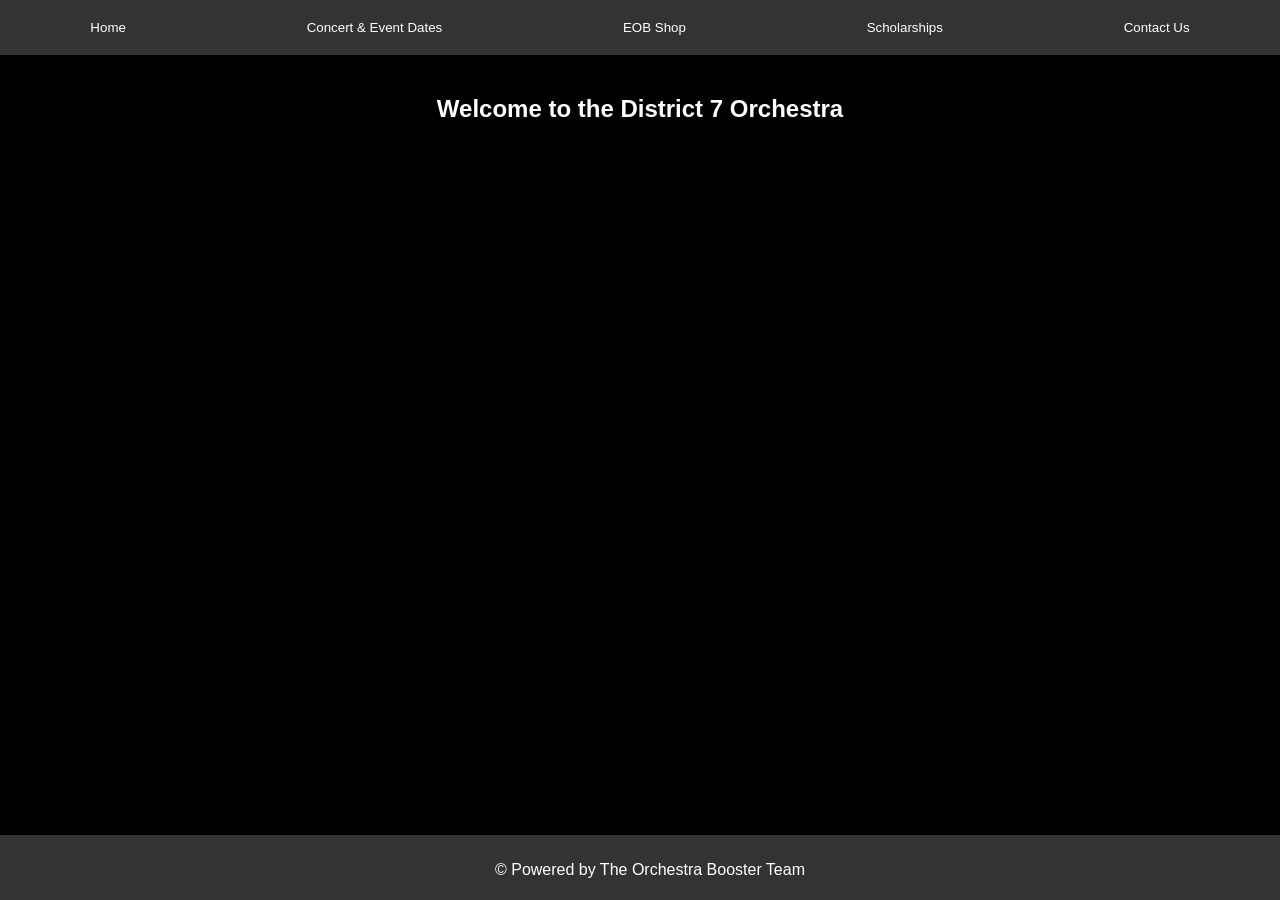
<file: HTML-website/SpaceX-TypeStuff/Modern/main.html>
<!DOCTYPE html>
<html lang="en">
<head>
    <title>Edwardsville Orchestra EOB</title>
    <link rel="icon" type="image/x-icon" href="header.png">
    <body style="background-color:black"></body>
    <style>
        /* Add your CSS for styling here */
        body {
            margin: 0;
            padding: 0;
            font-family: Arial, sans-serif;
            background color: black;
        }

        header {
            background-color: #333;
            color: #fff;
        }

        nav ul {
            list-style-type: none;
            padding: 0;
            margin: 0;
            display: flex;
            justify-content: space-around;
        }

        nav ul li {
            margin: 10px;
            position: relative;
        }

        nav ul li button {
            background-color: #333;
            color: #fff;
            border: none;
            cursor: pointer;
            padding: 10px 20px; /* Fixed width for all buttons */
        }

        nav ul li:hover ul {
            display: block;
        }

        nav ul ul {
            display: none;
            position: absolute;
            top: 100%;
            left: 0;
            background-color: #333;
        }

        nav ul ul li {
            display: block;
            width: 100%;
            text-align: center;
        }

        section {
            display: none;
            padding: 20px;
            text-align: center;
        }

        footer {
            background-color: #333;
            color: #fff;
            text-align: center;
            padding: 10px;
            position: absolute;
            bottom: 0;
            width: 100%;
            height: 45px;
        }
    </style>
</head>
<body>
<header>
    <nav>
        <ul>
            <li><a href="main.html"><button>Home</button></a></li>
            <li><button>Concert & Event Dates</button>
                <ul>
                    <li><a href="hs.html"><button>Edwardsville High School Concerts</button></a></li>
                    <li><a href="lincolinConcert.html"><button>Lincoln Concerts</button></a></li>
                    <li><a href="liberty.html"><button>Liberty Concerts</button></a></li>
                    <li><button>Past Events</button></li>
                </ul>
            </li>
            <li><a href="shop.html"><button>EOB Shop</button></a></li>
            <li><button>Scholarships</button>
                <ul>
                    <li><a href="cunningham.html"><button>Connor Cunningham Scholarship</button></a></li>
                </ul>
            </li>
            <li><a href="contact.html"><button>Contact Us</button></a></li>
        </ul>
    </nav>
</header>

<section id="home" style="display: block;">
    <h1 style="color:white">Welcome to the District 7 Orchestra</h1>
</section>

<!-- Add other sections as needed -->

<footer>
    <p>&copy; Powered by The Orchestra Booster Team</p>
</footer>
</body>
</html>
</file>
